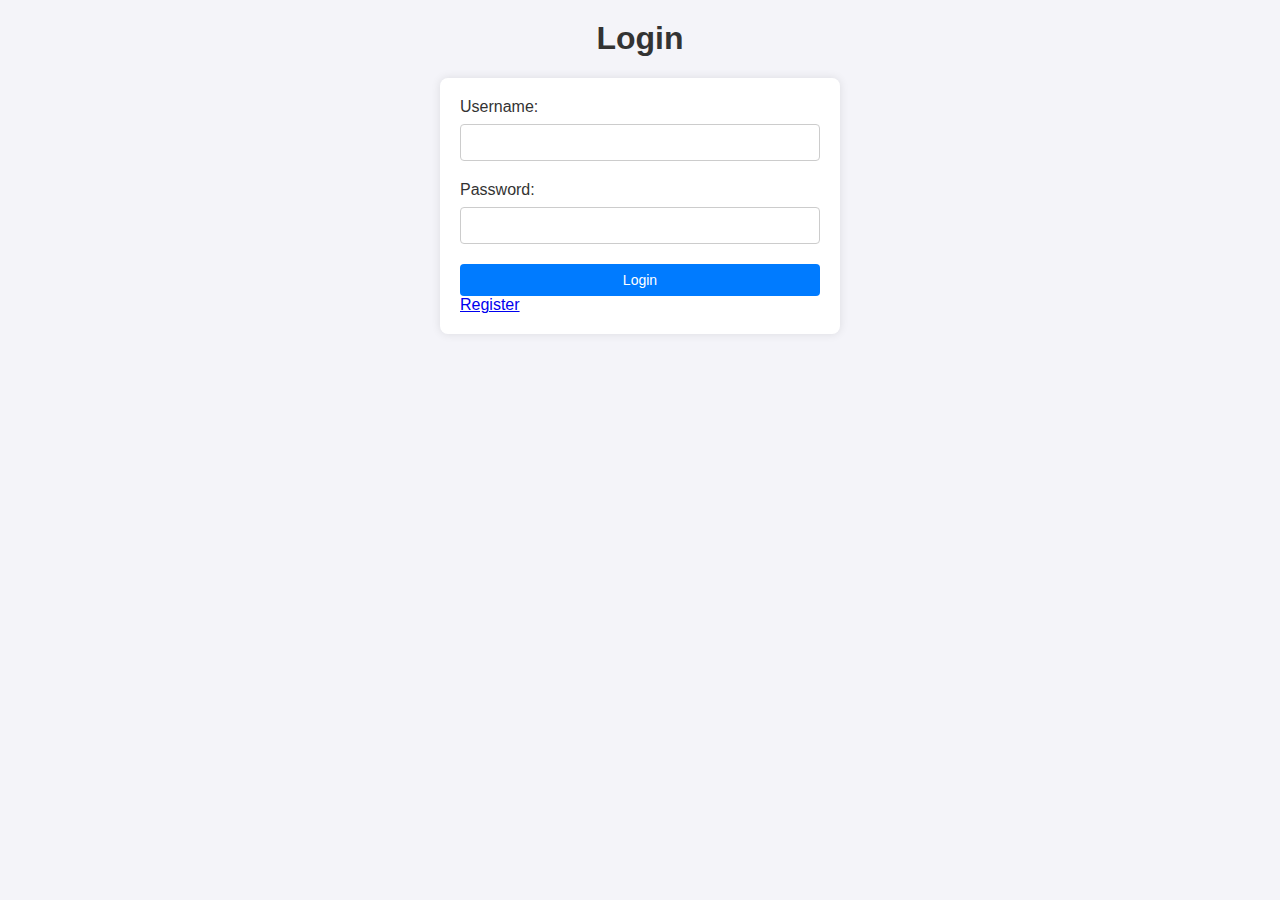
<file: web-front-end/pages/index.html>
<!DOCTYPE html>
<html lang="en">
<head>
    <meta charset="UTF-8">
    <meta name="viewport" content="width=device-width, initial-scale=1.0">
    <title>Login</title>
    <link rel="stylesheet" href="../styles/styles.css">
</head>
<body>
    <h1>Login</h1>
    <form id="login-form">
        <label for="username">Username:</label>
        <input type="text" id="username" name="username" required>
        <br>
        <label for="password">Password:</label>
        <input type="password" id="password" name="password" required>
        <br>
        <button type="submit">Login</button>

        <a href="./register.html" style="margin-top: 10px;">Register</a>
    </form>

    <script>
        document.getElementById('login-form').addEventListener('submit', async function(event) {
            event.preventDefault();
            const username = document.getElementById('username').value;
            const password = document.getElementById('password').value;
            const response = await fetch('https://super-duper-journey-r47wv6xppxjr2xq57-4001.app.github.dev/auth/login', {
                method: 'POST',
                headers: { 'Content-Type': 'application/json' },
                body: JSON.stringify({ username, password }),
                credentials:"include"
            });
            const result = await response.json();
            // handle response
            if (result.ok) {
                if (result.is_admin) {
                    window.location.href = './admin/dashboard.html';
                    return;
                }
                window.location.href = './profile.html';
            } else {
                alert(result.message);
            }
        });
    </script>
</body>
</html>
</file>
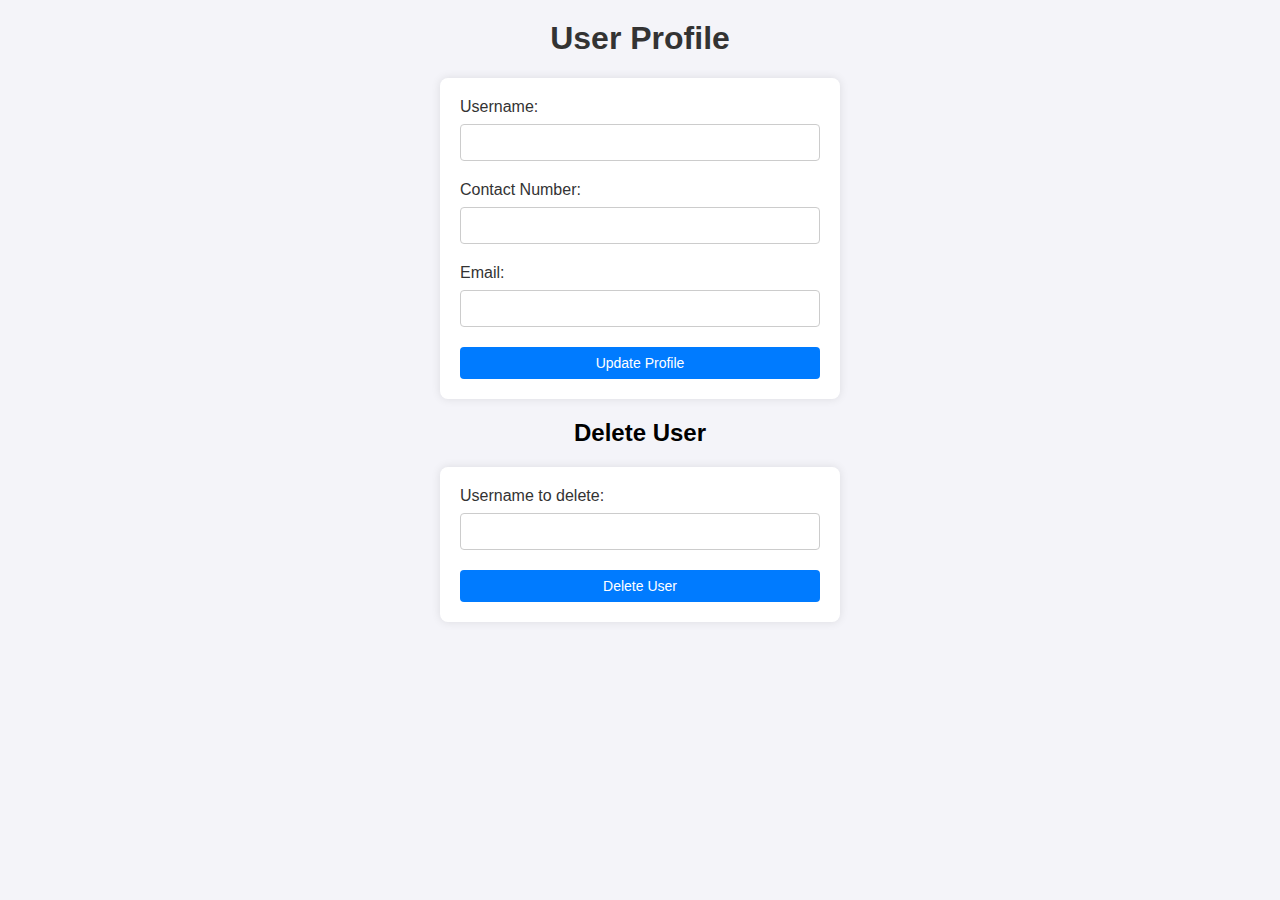
<file: web-front-end/pages/profile.html>
<!DOCTYPE html>
<html lang="en">

<head>
    <meta charset="UTF-8">
    <meta name="viewport" content="width=device-width, initial-scale=1.0">
    <title>Profile</title>
    <link rel="stylesheet" href="../styles/styles.css">
</head>

<body>
    <h1>User Profile</h1>
    <form id="profile-form">
        <label for="username">Username:</label>
        <input type="text" id="username" name="username" required>
        <br>
        <label for="contact_number">Contact Number:</label>
        <input type="tel" id="contact_number" name="contact_number" required>
        <br>
        <label for="email">Email:</label>
        <input type="email" id="email" name="email" required>
        <br>
        <button type="submit">Update Profile</button>
    </form>

    <h2>Delete User</h2>
    <form id="delete-user-form">
        <label for="other-username">Username to delete:</label>
        <input type="text" id="other-username" name="other-username" required>
        <br>
        <button type="submit">Delete User</button>
    </form>

    <script>
        async function loadUserProfile() {
            const response = await fetch('https://super-duper-journey-r47wv6xppxjr2xq57-4001.app.github.dev/auth/user',{
                credentials:"include"
            });
            const user = (await response.json())?.payload;
            if (!user) {
                alert('Failed to load user profile');
                window.location.href = './index.html';
                return
            }
            document.getElementById('username').value = user.username;
            document.getElementById('contact_number').value = user.contact_number;
            document.getElementById('email').value = user.email;
        }

        document.getElementById('profile-form').addEventListener('submit', async function (event) {
            event.preventDefault();
            const username = document.getElementById('username').value;
            const contact_number = document.getElementById('contact_number').value;
            const email = document.getElementById('email').value;
            const response = await fetch('https://super-duper-journey-r47wv6xppxjr2xq57-4001.app.github.dev/auth/user', {
                method: 'PUT',
                headers: { 'Content-Type': 'application/json' },
                body: JSON.stringify({ username, email, contact_number }),
                credentials: "include"

            });
            const result = await response.json();
            // handle response
            if (result.ok) {
                alert('Profile updated successfully');
                return;
            }else{
                alert(result.message);
            }
        });

        document.getElementById("delete-user-form").addEventListener("submit", async (event) => {
            event.preventDefault();
            const username = document.getElementById("other-username").value;
            const response = await fetch(`https://super-duper-journey-r47wv6xppxjr2xq57-4001.app.github.dev/auth/delete/user`, {
                method: "DELETE",
                headers: {
                    "Content-Type": "application/json"
                },
                body: JSON.stringify({
                    username
                }),
                credentials: "include"
            });
            const result = await response.json();
            if (result.ok) {
                alert(`User ${username} deleted successfully`);
                return;
            } else {
                alert(result.message);
            }
        });

        loadUserProfile();
    </script>
</body>

</html>
</file>
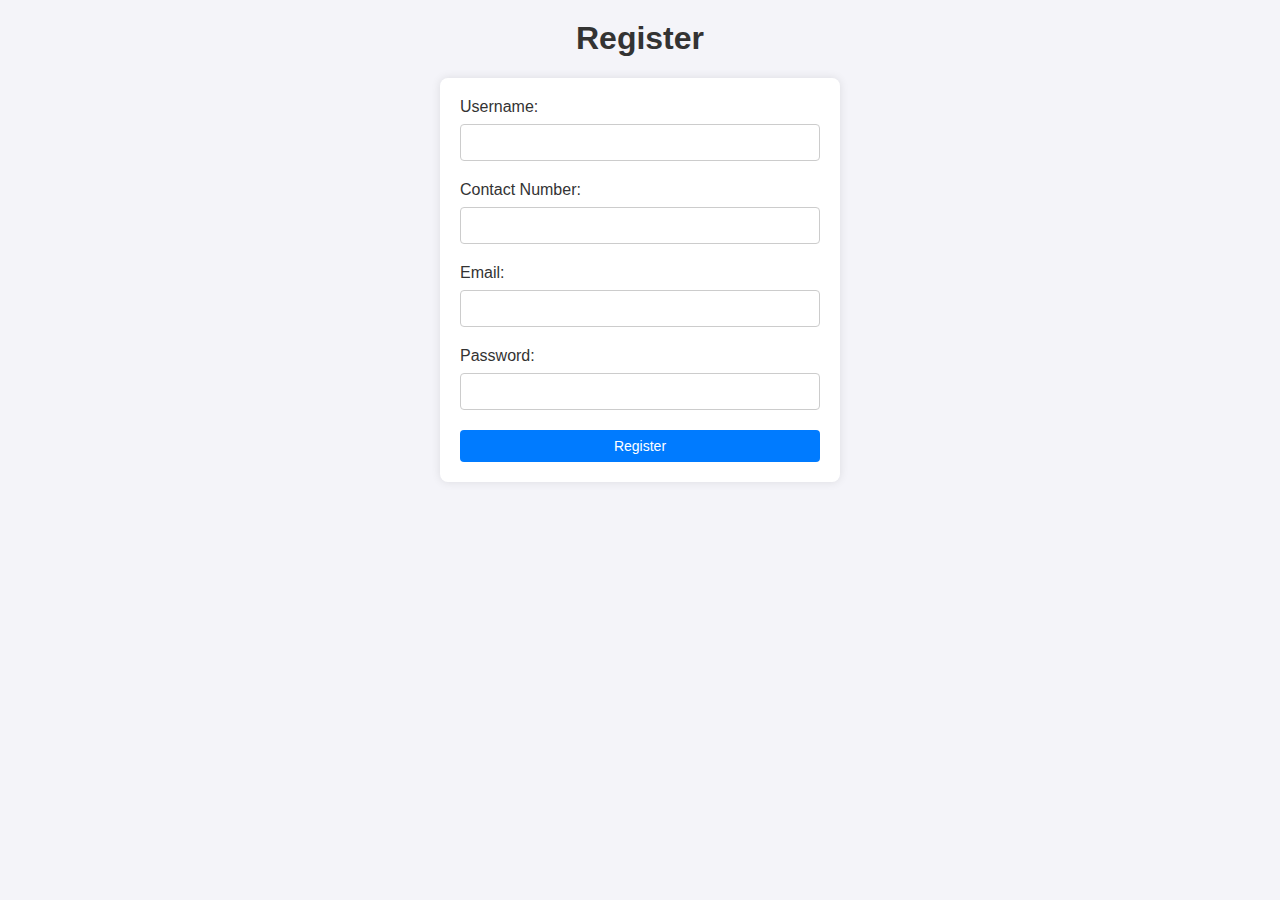
<file: web-front-end/pages/register.html>
<!DOCTYPE html>
<html lang="en">
<head>
    <meta charset="UTF-8">
    <meta name="viewport" content="width=device-width, initial-scale=1.0">
    <title>Register</title>
    <link rel="stylesheet" href="../styles/styles.css">
</head>
<body>
    <h1>Register</h1>
    <form id="register-form">
        <label for="username">Username:</label>
        <input type="text" id="username" name="username" required>
        <br>
        <label for="contact_number">Contact Number:</label>
        <input type="tel" id="contact_number" name="contact_number" required>
        <br>
        <label for="email">Email:</label>
        <input type="email" id="email" name="email" required>
        <br>
        <label for="password">Password:</label>
        <input type="password" id="password" name="password" required>
        <br>
        <button type="submit">Register</button>
    </form>

    <script>
        document.getElementById('register-form').addEventListener('submit', async function(event) {
            event.preventDefault();
            const username = document.getElementById('username').value;
            const contact_number = document.getElementById('contact_number').value;
            const email = document.getElementById('email').value;
            const password = document.getElementById('password').value;
            const response = await fetch('https://super-duper-journey-r47wv6xppxjr2xq57-4001.app.github.dev/auth/register', {
                method: 'POST',
                headers: { 'Content-Type': 'application/json' },
                body: JSON.stringify({ username, password, email, contact_number }),
                credentials:"include"

            });
            const result = await response.json();
            // handle response
            if (result.ok) {
                window.location.href = './index.html';
            } else {
                alert(result.message);
            }
        });
    </script>
</body>
</html>
</file>
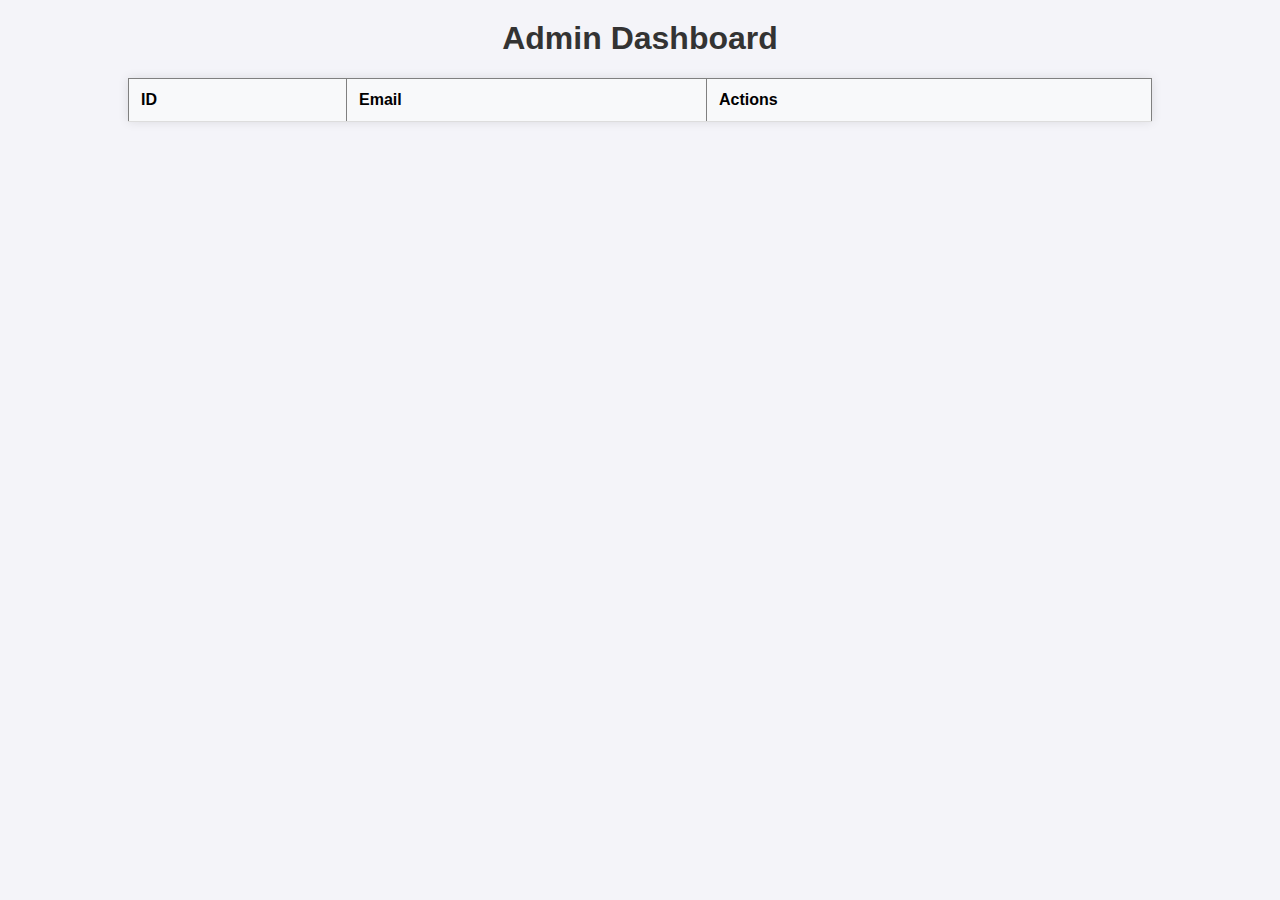
<file: web-front-end/pages/admin/dashboard.html>
<!DOCTYPE html>
<html lang="en">
<head>
    <meta charset="UTF-8">
    <meta name="viewport" content="width=device-width, initial-scale=1.0">
    <title>Admin Dashboard</title>
    <link rel="stylesheet" href="../../styles/styles.css">
</head>
<body>
    <h1>Admin Dashboard</h1>
    <table id="users-table" border="1">
        <thead>
            <tr>
                <th>ID</th>
                <th>Email</th>
                <th>Actions</th>
            </tr>
        </thead>
        <tbody>
            <!-- Users will be loaded here -->
        </tbody>
    </table>

    <script>
        async function loadUsers() {
            const response = await fetch('https://super-duper-journey-r47wv6xppxjr2xq57-4001.app.github.dev/admin/user',{
                credentials:"include"
            });
            const users = (await response.json())?.payload;
            if (!users) {
                alert('Failed to load users');
                window.location.href = '../index.html';
                return;
            }
            const tbody = document.getElementById('users-table').getElementsByTagName('tbody')[0];
            tbody.innerHTML = '';
            users.forEach(user => {
                const row = tbody.insertRow();
                row.insertCell(0).innerText = user.id;
                row.insertCell(1).innerText = user.email;
                const actionsCell = row.insertCell(2);
                const editButton = document.createElement('button');
                editButton.innerText = 'Edit';
                editButton.onclick = () => {
                    window.location.href = `./user.html?user_id=${user.id}`;
                };
                actionsCell.appendChild(editButton);
            });
        }

        loadUsers();
    </script>
</body>
</html>
</file>
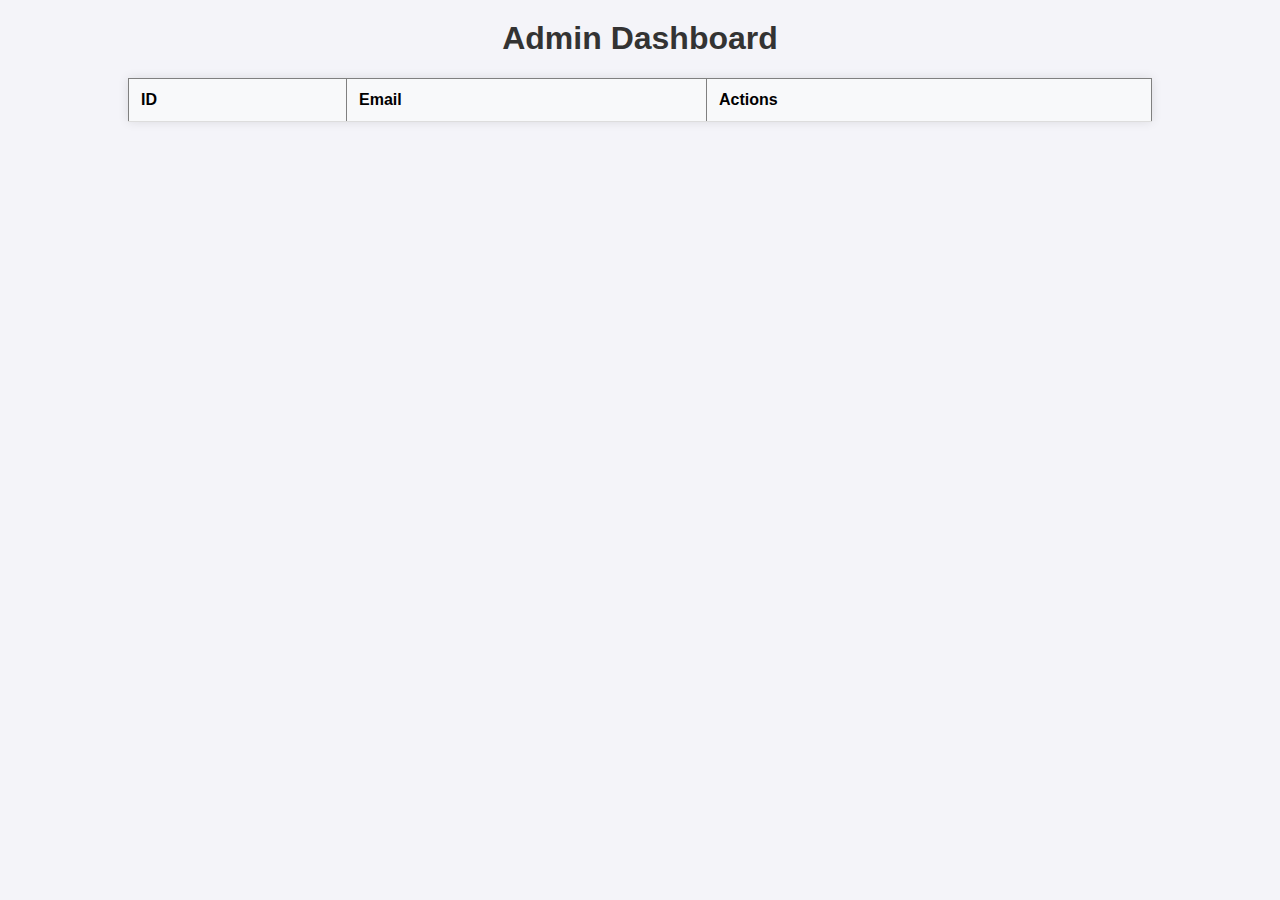
<file: web-front-end/pages/admin/user.html>
<!DOCTYPE html>
<html lang="en">
<head>
    <meta charset="UTF-8">
    <meta name="viewport" content="width=device-width, initial-scale=1.0">
    <title>Edit User</title>
    <link rel="stylesheet" href="../../styles/styles.css">
</head>
<body>
    <h1>Edit User</h1>
    <form id="user-form">
        <label for="username">Username:</label>
        <input type="text" id="username" name="username" required>
        <br>
        <label for="email">Email:</label>
        <input type="email" id="email" name="email" required>
        <br>
        <label for="contact_number">Contact Number:</label>
        <input type="tel" id="contact_number" name="contact_number" required>
        <br>
        <label for="account_type">Account Type:</label>
        <select id="account_type" name="account_type">
            <option value="admin">Admin</option>
            <option value="user">User</option>
        </select>

        <button type="submit">Update User</button>
    </form>

    <script>
        async function loadUser(userId) {
            const response = await fetch(`https://super-duper-journey-r47wv6xppxjr2xq57-4001.app.github.dev/admin/user/id/${userId}`,{
                credentials:"include"
            });
            const user = (await response.json())?.payload;
            if (!user) {
                alert('Failed to load user');
                window.location.href = './dashboard.html';
                return;
            }
            document.getElementById('username').value = user.username;
            document.getElementById('email').value = user.email;
            document.getElementById('contact_number').value = user.contact_number;
            document.getElementById('account_type').value = user.account_type;
        }

        document.getElementById('user-form').addEventListener('submit', async function(event) {
            event.preventDefault();
            const urlParams = new URLSearchParams(window.location.search);
            const userId = urlParams.get('user_id');
            const username = document.getElementById('username').value;
            const email = document.getElementById('email').value;
            const contact_number = document.getElementById('contact_number').value;
            const account_type = document.getElementById('account_type').value;
            const response = await fetch(`https://super-duper-journey-r47wv6xppxjr2xq57-4001.app.github.dev/admin/user/id/${userId}`, {
                method: 'PUT',
                headers: { 'Content-Type': 'application/json' },
                body: JSON.stringify({ username, email, contact_number, account_type }),
                credentials:"include"

            });
            const result = await response.json();
            if (result.ok) {
                alert('User updated successfully');
                return;
            }else{
                alert('User update failed');
            }
            // handle response
        });

        const urlParams = new URLSearchParams(window.location.search);
        const userId = urlParams.get('user_id');
        if (userId) {
            loadUser(userId);
        }else{
            alert('User ID not provided');
            window.location.href = './dashboard.html';
        }
    </script>
</body>
</html>
</file>
<file: web-front-end/styles/styles.css>
body {
    font-family: Arial, sans-serif;
    margin: 0;
    padding: 0;
    background-color: #f4f4f9;
}

h1 {
    text-align: center;
    color: #333;
    margin-top: 20px;
}

h2 {
    text-align: center;
    margin-top: 20px;
}

form {
    max-width: 400px;
    margin: 20px auto;
    padding: 20px;
    background-color: #fff;
    border-radius: 8px;
    box-shadow: 0 0 10px rgba(0, 0, 0, 0.1);
}

label {
    display: block;
    margin-bottom: 8px;
    color: #333;
}

input[type="text"],
input[type="email"],
input[type="tel"],
input[type="password"] {
    width: 100%;
    padding: 10px;
    margin-bottom: 20px;
    border: 1px solid #ccc;
    border-radius: 4px;
}

select {
    width: 100%;
    padding: 10px;
    margin-bottom: 20px;
    border: 1px solid #ccc;
    border-radius: 4px;
}

button {
    width: 100%;
    padding: 10px;
    background-color: #28a745;
    color: #fff;
    border: none;
    border-radius: 4px;
    cursor: pointer;
    font-size: 16px;
}

button:hover {
    background-color: #218838;
}

table {
    width: 80%;
    margin: 20px auto;
    border-collapse: collapse;
    background-color: #fff;
    box-shadow: 0 0 10px rgba(0, 0, 0, 0.1);
}

th, td {
    padding: 12px;
    text-align: left;
    border-bottom: 1px solid #ddd;
}

th {
    background-color: #f8f9fa;
}

tr:hover {
    background-color: #f1f1f1;
}

button {
    padding: 8px 12px;
    background-color: #007bff;
    color: #fff;
    border: none;
    border-radius: 4px;
    cursor: pointer;
    font-size: 14px;
}

button:hover {
    background-color: #0056b3;
}


* {
    box-sizing: border-box;
}
</file>
